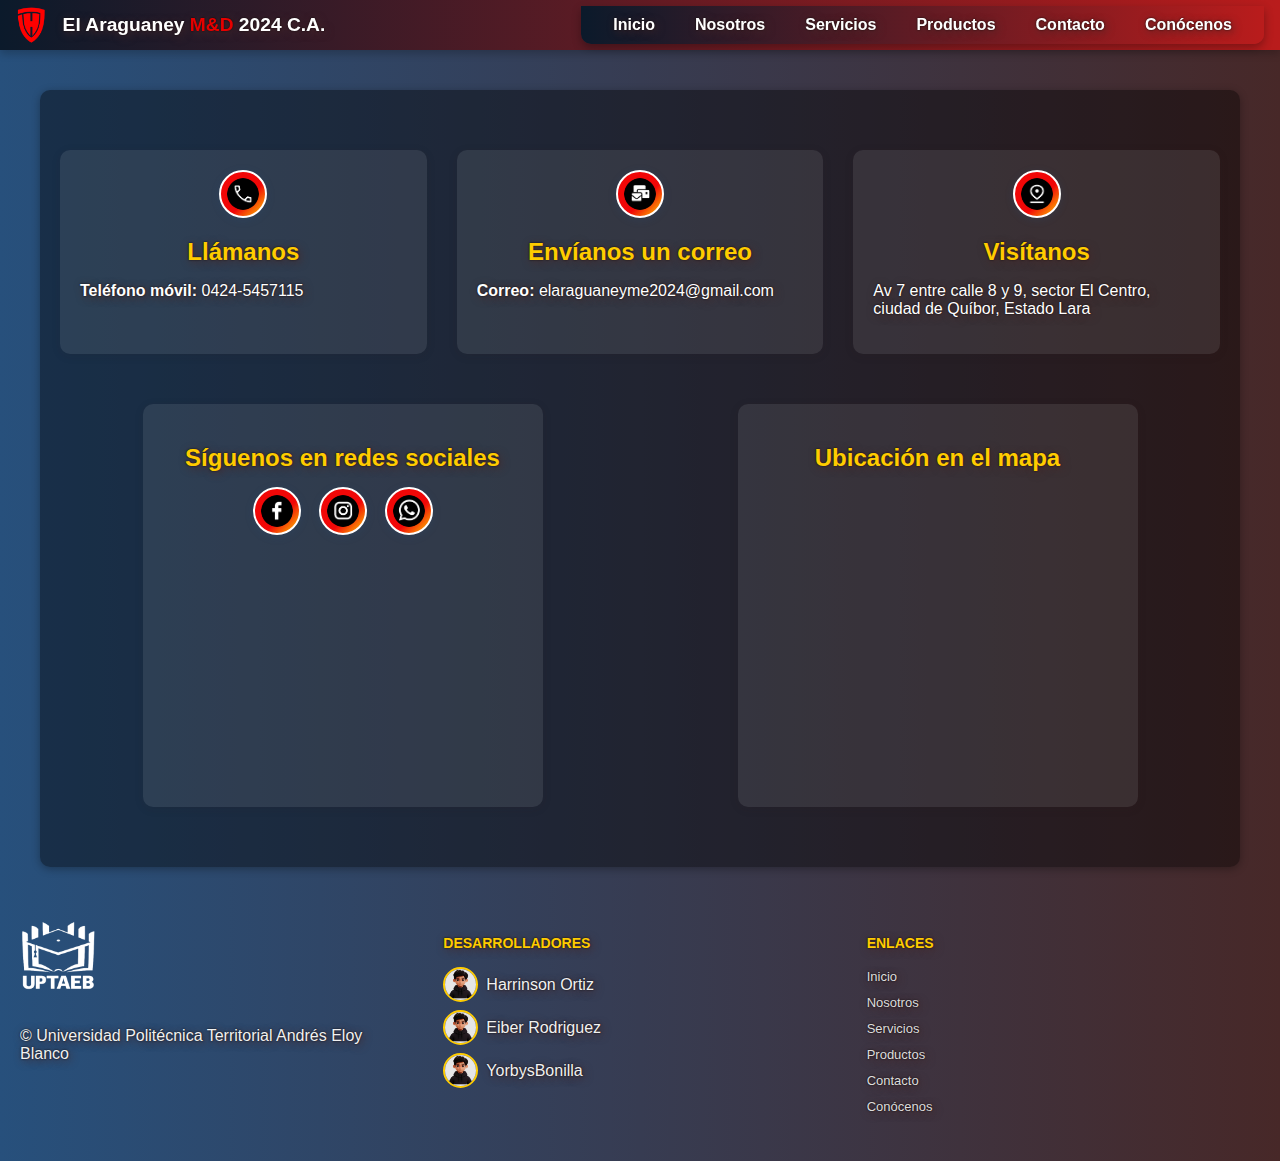
<file: contacto.html>
<!DOCTYPE html>
<html lang="es">
<head>
  <meta charset="UTF-8">
  <meta name="viewport" content="width=device-width, initial-scale=1.0">
  <title>Contacto</title>
  <link rel="stylesheet" href="css/styles.css">
  <link rel="stylesheet" href="css/contacto.css">
</head>

<body>

  <!-- Encabezado fijo con logo y menú -->
  <header>
    <div class="logo-container">
      <img src="multimedia/imagenes/logo.png" class="logo-icon" alt="Logo M&D">
      <a href="index.html" class="titulo">
        El Araguaney <span class="resaltado">M&amp;D</span> 2024 C.A.
      </a>
    </div>

    
     <div class="navbar">
  <!-- Checkbox invisible que controla el menú -->
  <input type="checkbox" id="menu-toggle" class="menu-toggle">

  <!-- Botón hamburguesa -->
  <label for="menu-toggle" class="menu-btn">☰</label>

  <!-- Menú -->
  <ul id="menu" class="menu">
    <li><a href="index.html">Inicio</a></li>
    <li><a href="nosotros.html">Nosotros</a></li>
    <li><a href="servicios.html">Servicios</a></li>
    <li><a href="productos.html">Productos</a></li>
    <li><a href="contacto.html">Contacto</a></li>
    <li><a href="conocenos.html">Conócenos</a></li>
  </ul>
</div>
  </header>

  <!-- Contenido principal con fondo de ancho completo y bloques centrados -->
  <main>
    <section class="contacto">
      <div class="bloques-contacto">
  <div class="bloque">
          <img src="multimedia/imagenes/telefono.png" alt="Teléfono" class="centrada">
          <h2>Llámanos</h2>
          <p><strong>Teléfono móvil:</strong> 0424-5457115</p>
        </div>
  <div class="bloque">
          <img src="multimedia/imagenes/correo.png" alt="Correo electrónico" class="centrada">
          <h2>Envíanos un correo</h2>
          <p><strong>Correo:</strong> elaraguaneyme2024@gmail.com</p>
        </div>
  <div class="bloque">
          <img src="multimedia/imagenes/direccion.png" alt="Dirección" class="centrada">
          <h2>Visítanos</h2>
          <p>Av 7 entre calle 8 y 9, sector El Centro, ciudad de Quíbor, Estado Lara</p>
        </div>
  <div class="bloque">
          <h2>Síguenos en redes sociales</h2>
          <div class="redes-sociales">
            <a href="https://facebook.com/tuempresa" target="_blank" rel="noopener noreferrer">
              <img src="multimedia/imagenes/facebook.png" alt="Facebook" class="img-sociales">
            </a>
            <a href="https://instagram.com/tuempresa" target="_blank" rel="noopener noreferrer">
              <img src="multimedia/imagenes/instagram.png" alt="Instagram" class="img-sociales">
            </a>
            <a href="https://wa.me/584245457115" target="_blank" rel="noopener noreferrer">
              <img src="multimedia/imagenes/whatsapp.png" alt="WhatsApp" class="img-sociales">
            </a>
          </div>
        </div>
  <div class="bloque">
          <h2>Ubicación en el mapa</h2>
          <iframe 
            src="https://www.google.com/maps/embed?pb=!1m16!1m12!1m3!1d314.7161710241416!2d-69.61931592820751!3d9.924451598410242!2m3!1f0!2f0!3f0!3m2!1i1024!2i768!4f13.1!2m1!1sBanco%20de%20Venezuela!5e1!3m2!1ses!2sve!4v1754262930697!5m2!1ses!2sve" 
            width="600" 
            height="450" 
            style="border:0;" 
            allowfullscreen="" 
            loading="lazy" 
            referrerpolicy="no-referrer-when-downgrade">
          </iframe>
        </div>
      </div>
    </section>
  </main>

  <!-- Pie de página -->
 <!-- Footer -->
  <footer class="footer">
    <div class="footer-container">
      <!-- Logo -->
      <div class="footer-col">
        <img src="multimedia/imagenes/uptaeb.png" alt="uptaeb" class="logo">
        <p>&copy; Universidad Politécnica Territorial Andrés Eloy Blanco</p>
      </div>

      <!-- Desarrolladores -->
      <div class="footer-col">
        <h4>DESARROLLADORES</h4>
        <ul class="devs-list">
          <li class="dev">
            <img src="multimedia/imagenes/dev.jpeg" alt="Harrinson">
            <span>Harrinson Ortiz</span>
          </li>
          <li class="dev">
            <img src="multimedia/imagenes/dev.jpeg" alt="Eiber">
            <span>Eiber Rodriguez</span>
          </li>
          <li class="dev">
            <img src="multimedia/imagenes/dev.jpeg" alt="Yorbis">
            <span>YorbysBonilla</span>
          </li>
        </ul>
      </div>

      <!-- Enlaces -->
      <div class="footer-col">
        <h4>ENLACES</h4>
        <ul>
          <li><a href="index.html">Inicio</a></li>
          <li><a href="nosotros.html">Nosotros</a></li>
          <li><a href="servicios.html">Servicios</a></li>
          <li><a href="productos.html">Productos</a></li>
          <li><a href="contacto.html">Contacto</a></li>
          <li><a href="conocenos.html">Conócenos</a></li>
        </ul>
      </div>

      <!-- Redes Sociales -->
      
    </div>
  </footer>

</body>
</html>
</file>
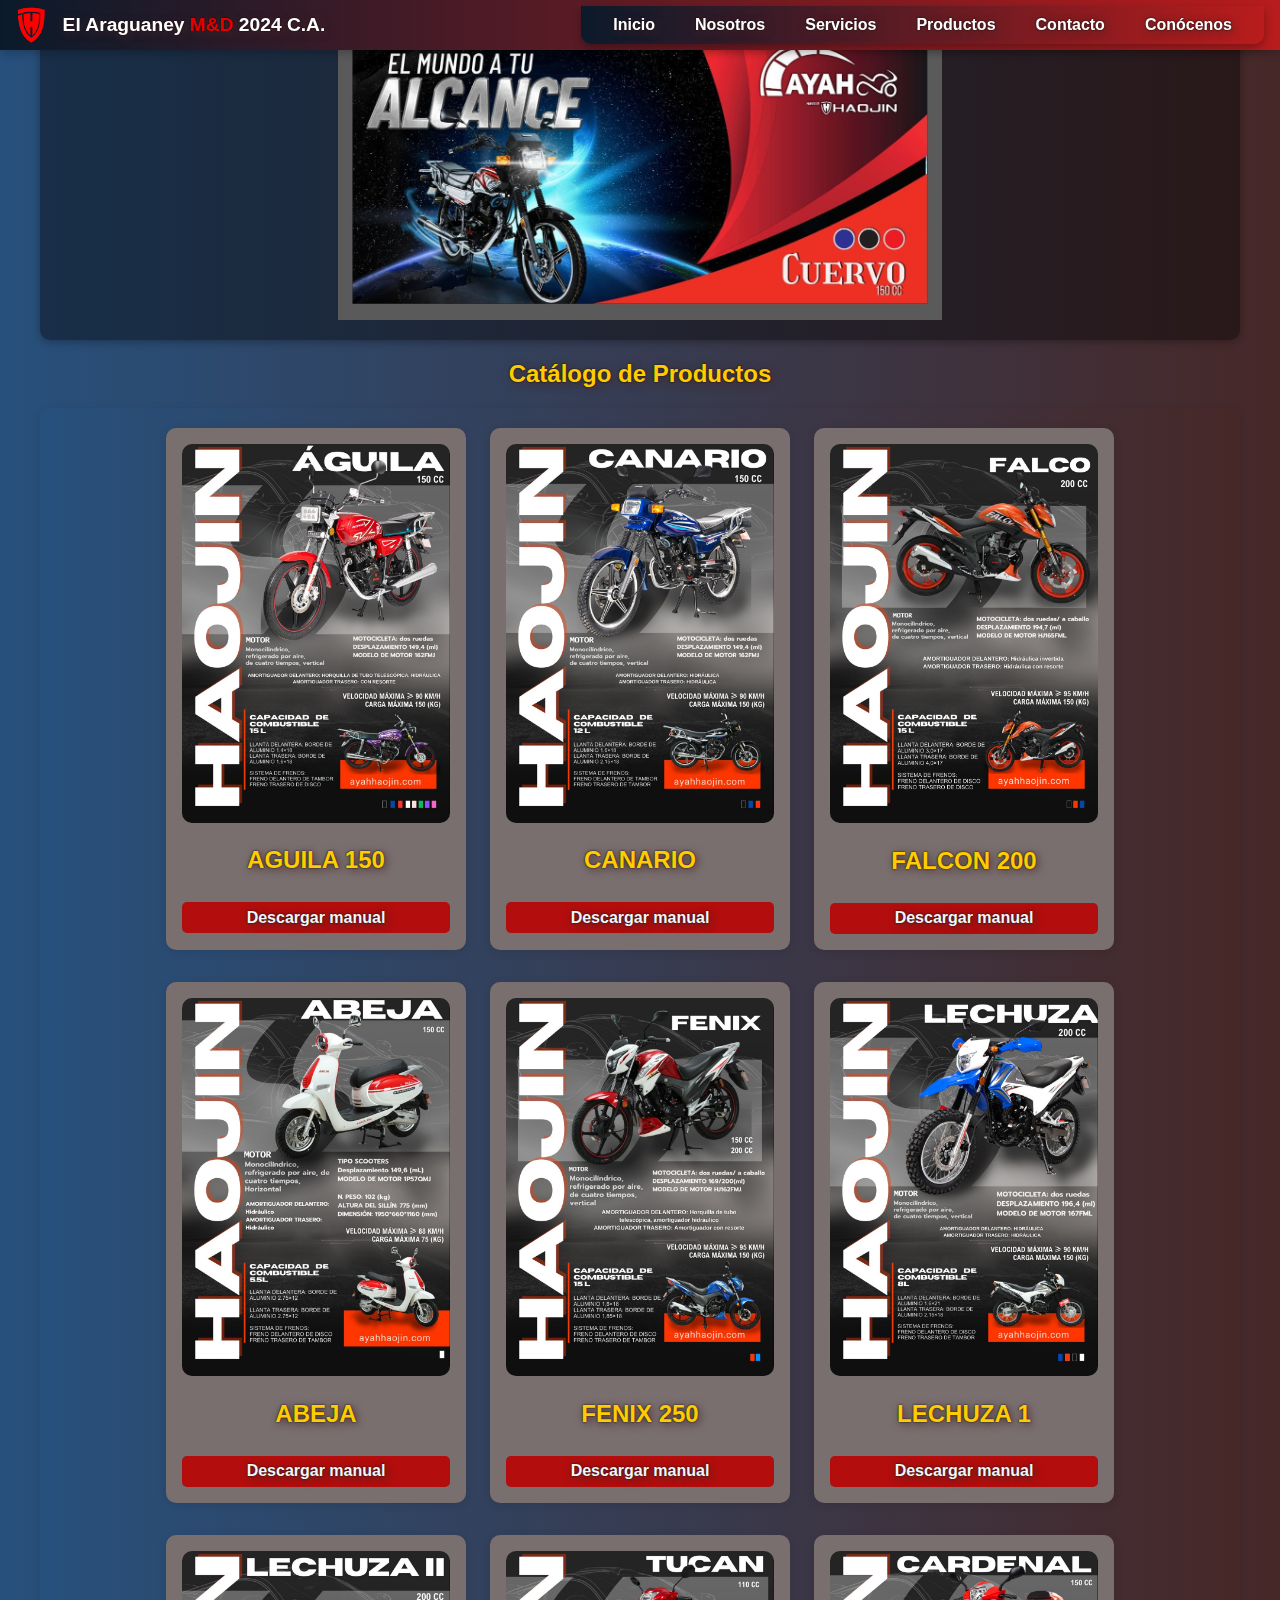
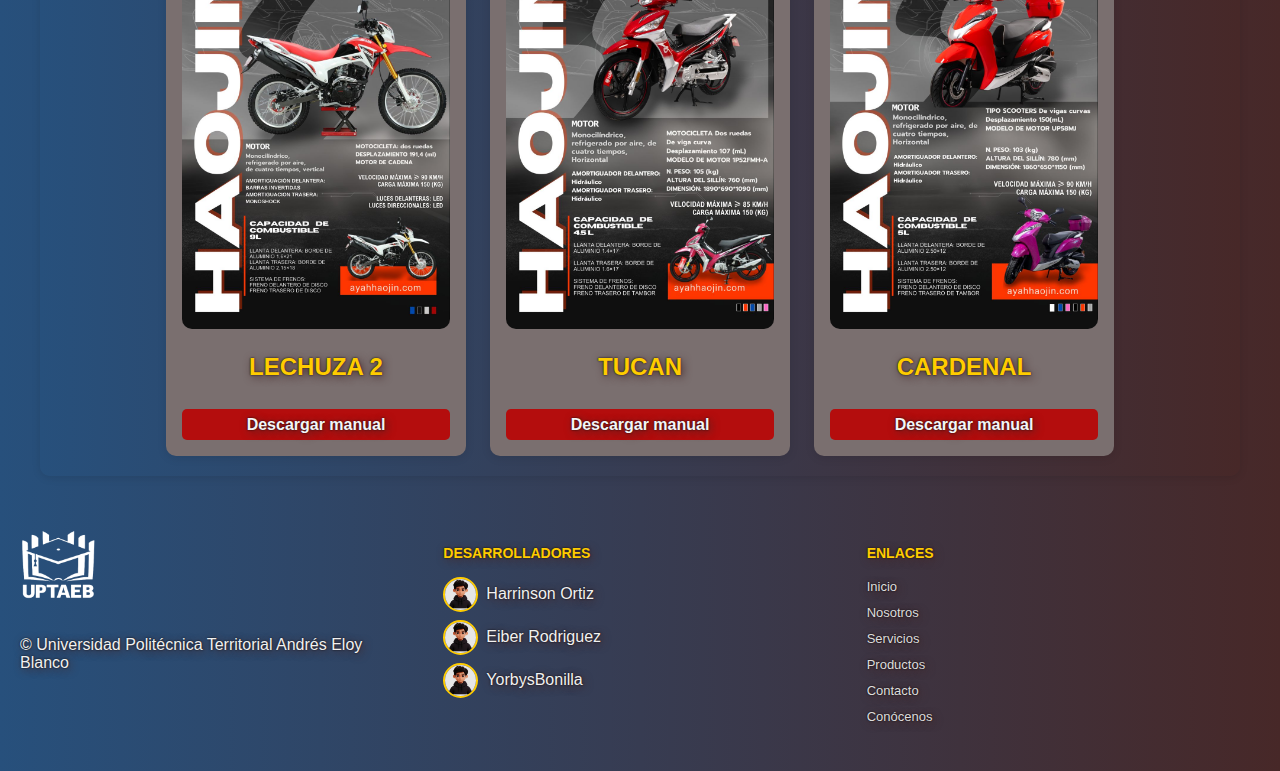
<file: productos.html>
<!DOCTYPE html>
<html lang="es">
<head>
  <meta charset="UTF-8">
  <meta name="viewport" content="width=device-width, initial-scale=1.0">
  <title>productos</title>
  <link rel="stylesheet" href="css/styles.css">
  <link rel="stylesheet" href="css/productos.css">
</head>
<body>

<header>
  <div class="logo-container">
    
    <img src="multimedia/imagenes/logo.png" class="logo-icon" alt="Logo M&D">
    
    <a href="index.html" class="titulo">
      El Araguaney <span class="resaltado">M&amp;D</span> 2024 C.A.
    </a>
  </div>

   <div class="navbar">
  <!-- Checkbox invisible que controla el menú -->
  <input type="checkbox" id="menu-toggle" class="menu-toggle">

  <!-- Botón hamburguesa -->
  <label for="menu-toggle" class="menu-btn">☰</label>

  <!-- Menú -->
  <ul id="menu" class="menu">
    <li><a href="index.html">Inicio</a></li>
    <li><a href="nosotros.html">Nosotros</a></li>
    <li><a href="servicios.html">Servicios</a></li>
    <li><a href="productos.html">Productos</a></li>
    <li><a href="contacto.html">Contacto</a></li>
    <li><a href="conocenos.html">Conócenos</a></li>
  </ul>
</div>
</header>



<section class="carrusel">
  <div class="slides">
    <div class="slide"><img src="multimedia/imagenes/carrusel1.jpeg" alt="Imagen 1"></div>
    <div class="slide"><img src="multimedia/imagenes/carrusel2.jpeg" alt="Imagen 2"></div>
    <div class="slide"><img src="multimedia/imagenes/carrusel3.jpeg" alt="Imagen 3"></div>
    <div class="slide"><img src="multimedia/imagenes/carrusel4.jpg" alt="Imagen 4"></div>
    <div class="slide"><img src="multimedia/imagenes/carrusel5.jpg" alt="Imagen 5"></div>
  </div>
</section>





<h2>Catálogo de Productos</h2>
<div class="catalogo">

  <div class="moto">
    <a href="multimedia/imagenes/aguila.jpg" target="_blank">
      <img src="multimedia/imagenes/aguila.jpg" alt="Aguila 150"> </a>
    <div class="lupa"></div>
    <div class="moto-info">
      <h2>AGUILA 150</h2>
      <a href="multimedia/manual/manual de uso de md.pdf" target="_blank" download class="btn-download">Descargar manual</a>
    </div>
  </div>

  <div class="moto">
    <a href="multimedia/imagenes/canario.jpg" target="_blank">
      <img src="multimedia/imagenes/canario.jpg" alt="canario"></a>
    <div class="lupa"></div>
    <div class="moto-info">
      <h2>CANARIO</h2>
      <a href="multimedia/manual/manual de uso de md.pdf" target="_blank" download class="btn-download">Descargar manual</a>
    </div>
  </div>

  <div class="moto">
    <a href="multimedia/imagenes/falco.jpg" target="_blank">
      <img src="multimedia/imagenes/falco.jpg" alt="falcon 200"></a>
    <div class="lupa"></div>
    <div class="moto-info">
      <h2>FALCON 200</h2>
      <a href="multimedia/manual/manual de uso de md.pdf" target="_blank" download class="btn-download">Descargar manual</a>
    </div>
  </div>

  <div class="moto">
    <a href="multimedia/imagenes/abeja.jpg" target="_blank">
      <img src="multimedia/imagenes/abeja.jpg" alt="abeja"></a>
    <div class="lupa"></div>
    <div class="moto-info">
      <h2>ABEJA</h2>
      <a href="multimedia/manual/manual de uso de md.pdf" target="_blank" download class="btn-download">Descargar manual</a>
    </div>
  </div>

  <div class="moto">
    <a href="multimedia/imagenes/fenix.jpg" target="_blank">
      <img src="multimedia/imagenes/fenix.jpg" alt="fenix 250"></a>
    <div class="lupa"></div>
    <div class="moto-info">
      <h2>FENIX 250</h2>
      <a href="multimedia/manual/manual de uso de md.pdf" target="_blank" download class="btn-download">Descargar manual</a>
    </div>
  </div>

  <div class="moto">
    <a href="multimedia/imagenes/lechuza.jpg" target="_blank">
      <img src="multimedia/imagenes/lechuza.jpg" alt="lechuza 1"></a>
    <div class="lupa"></div>
    <div class="moto-info">
      <h2>LECHUZA 1</h2>
      <a href="multimedia/manual/manual de uso de md.pdf" target="_blank" download class="btn-download">Descargar manual</a>
    </div>
  </div>

  <div class="moto">
    <a href="multimedia/imagenes/lechuza2.jpg" target="_blank">
      <img src="multimedia/imagenes/lechuza2.jpg" alt="lechuza 2"></a>
    <div class="lupa"></div>
    <div class="moto-info">
      <h2>LECHUZA 2</h2>
      <a href="multimedia/manual/manual de uso de md.pdf" target="_blank" download class="btn-download">Descargar manual</a>
    </div>
  </div>

  <div class="moto">
    <a href="multimedia/imagenes/tucan.jpeg" target="_blank">
      <img src="multimedia/imagenes/tucan.jpeg" alt="Tucan"></a>
    <div class="lupa"></div>
    <div class="moto-info">
      <h2>TUCAN</h2>
      <a href="multimedia/manual/manual de uso de md.pdf" target="_blank" download class="btn-download">Descargar manual</a>
    </div>
  </div>

  <div class="moto">
    <a href="multimedia/imagenes/cardenal.jpeg" target="_blank">
      <img src="multimedia/imagenes/cardenal.jpeg" alt="cardenal"></a>
    <div class="lupa"></div>
    <div class="moto-info">
      <h2>CARDENAL</h2>
      <a href="multimedia/manual/manual de uso de md.pdf" target="_blank" download class="btn-download">Descargar manual</a>
    </div>
  </div>

</div>

<!-- Footer -->
  <footer class="footer">
    <div class="footer-container">
      <!-- Logo -->
      <div class="footer-col">
        <img src="multimedia/imagenes/uptaeb.png" alt="uptaeb" class="logo">
        <p>&copy; Universidad Politécnica Territorial Andrés Eloy Blanco</p>
      </div>

      <!-- Desarrolladores -->
      <div class="footer-col">
        <h4>DESARROLLADORES</h4>
        <ul class="devs-list">
          <li class="dev">
            <img src="multimedia/imagenes/dev.jpeg" alt="Harrinson">
            <span>Harrinson Ortiz</span>
          </li>
          <li class="dev">
            <img src="multimedia/imagenes/dev.jpeg" alt="Eiber">
            <span>Eiber Rodriguez</span>
          </li>
          <li class="dev">
            <img src="multimedia/imagenes/dev.jpeg" alt="Yorbis">
            <span>YorbysBonilla</span>
          </li>
        </ul>
      </div>

      <!-- Enlaces -->
      <div class="footer-col">
        <h4>ENLACES</h4>
        <ul>
          <li><a href="index.html">Inicio</a></li>
          <li><a href="nosotros.html">Nosotros</a></li>
          <li><a href="servicios.html">Servicios</a></li>
          <li><a href="productos.html">Productos</a></li>
          <li><a href="contacto.html">Contacto</a></li>
          <li><a href="conocenos.html">Conócenos</a></li>
        
        </ul>
      </div>

      <!-- Redes Sociales -->
      
    </div>
  </footer>

</body>
</html>
</file>
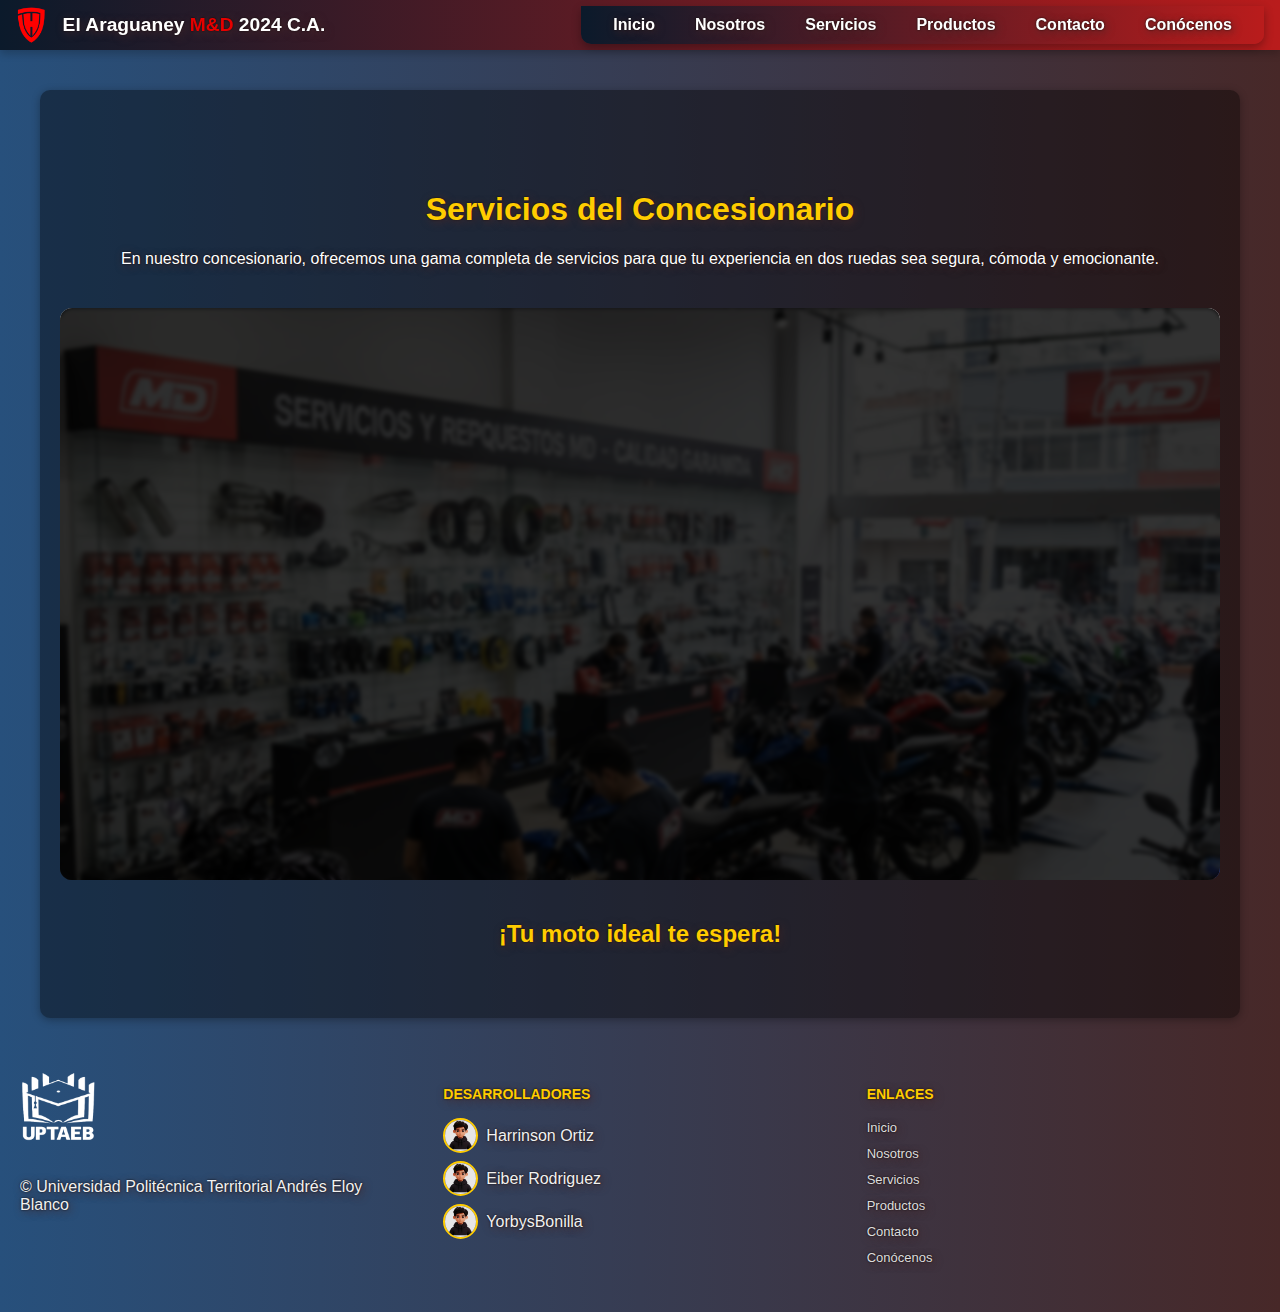
<file: servicios.html>
<!DOCTYPE html>
<html lang="es">
<head>
  <meta charset="UTF-8">
  <meta name="viewport" content="width=device-width, initial-scale=1.0">
  <title>Servicios</title>
  <link rel="stylesheet" href="css/styles.css">
  <link rel="stylesheet" href="css/servicios.css"> <!-- Usamos el mismo CSS para coherencia -->
</head>
<body>

<header>
  <div class="logo-container">
    <img src="multimedia/imagenes/logo.png" class="logo-icon" alt="Logo M&D">
    <a href="index.html" class="titulo">
      El Araguaney <span class="resaltado">M&amp;D</span> 2024 C.A.
    </a>
  </div>

   <div class="navbar">
  <!-- Checkbox invisible que controla el menú -->
  <input type="checkbox" id="menu-toggle" class="menu-toggle">

  <!-- Botón hamburguesa -->
  <label for="menu-toggle" class="menu-btn">☰</label>

  <!-- Menú -->
  <ul id="menu" class="menu">
    <li><a href="index.html">Inicio</a></li>
    <li><a href="nosotros.html">Nosotros</a></li>
    <li><a href="servicios.html">Servicios</a></li>
    <li><a href="productos.html">Productos</a></li>
    <li><a href="contacto.html">Contacto</a></li>
    <li><a href="conocenos.html">Conócenos</a></li>
  </ul>
</div>
</header>

<main>
  <section class="nosotros"> <!-- reutilizamos la clase para estilos generales -->
    <h1>Servicios del Concesionario</h1>
    <p>En nuestro concesionario, ofrecemos una gama completa de servicios para que tu experiencia en dos ruedas sea segura, cómoda y emocionante.</p>

    <div class="contenedor-nosotros servicios-grid"> <!-- reutilizamos contenedor de bloques -->
      <div class="bloque servicio">
        <h2> Asesoría Personalizada</h2>
        <p>Te ayudamos a elegir la moto ideal según tu estilo de vida, presupuesto y preferencias.</p>
      </div>

      <div class="bloque servicio">
        <h2>Mantenimiento especializado</h2>
        <p>Mantenimiento preventivo, reparaciones y diagnóstico especializado.</p>
      </div>


      <div class="bloque servicio">
        <h2> Trámites y Documentación</h2>
        <p>Nos encargamos de gestionar la documentación necesaria para que tu compra sea rápida y segura.</p>
      </div>

      <div class="bloque servicio">
        <h2> Accesorios y equipamiento</h2>
        <p>Venta de cascos, guantes, chaquetas, alarmas y más artículos para tu seguridad y estilo.</p>
      </div>

      <div class="bloque servicio">
        <h2> Soporte técnico y atención al cliente</h2>
        <p>Estamos disponibles para resolver tus dudas, coordinar servicios y brindarte asistencia personalizada.</p>
      </div>



      <div class="bloque servicio">
        <h2>Productos y repuestos</h2>
        <p>Repuestos originales y de calidad: motor 150cc, frenos de disco, tanque de 13 litros, ideal para ciudad.</p>
      </div>
    </div>

    <h2 style="text-align:center; margin-top:40px;">¡Tu moto ideal te espera!</h2>
  </section>
</main>

<!-- Footer -->
  <footer class="footer">
    <div class="footer-container">
      <!-- Logo -->
      <div class="footer-col">
        <img src="multimedia/imagenes/uptaeb.png" alt="uptaeb" class="logo">
        <p>&copy; Universidad Politécnica Territorial Andrés Eloy Blanco</p>
      </div>

      <!-- Desarrolladores -->
      <div class="footer-col">
        <h4>DESARROLLADORES</h4>
        <ul class="devs-list">
          <li class="dev">
            <img src="multimedia/imagenes/dev.jpeg" alt="Harrinson">
            <span>Harrinson Ortiz</span>
          </li>
          <li class="dev">
            <img src="multimedia/imagenes/dev.jpeg" alt="Eiber">
            <span>Eiber Rodriguez</span>
          </li>
          <li class="dev">
            <img src="multimedia/imagenes/dev.jpeg" alt="Yorbis">
            <span>YorbysBonilla</span>
          </li>
        </ul>
      </div>

      <!-- Enlaces -->
      <div class="footer-col">
        <h4>ENLACES</h4>
        <ul>
          <li><a href="index.html">Inicio</a></li>
          <li><a href="nosotros.html">Nosotros</a></li>
          <li><a href="servicios.html">Servicios</a></li>
          <li><a href="productos.html">Productos</a></li>
          <li><a href="contacto.html">Contacto</a></li>
          <li><a href="conocenos.html">Conócenos</a></li>
        </ul>
      </div>

      <!-- Redes Sociales -->
      
    </div>
  </footer>

</body>
</html>
</file>
<file: css/styles.css>
/* =========================
   GLOBAL
========================= */
* {
  box-sizing: border-box; /* Incluye padding y border en el ancho y alto de los elementos */
}

html, body {
  height: 100%; /* Asegura que la página ocupe todo el alto de la ventana */
  margin: 0;    /* Quita margen por defecto */
  padding: 0;   /* Quita padding por defecto */
  font-family: Arial, sans-serif; /* Fuente principal */
  color: #fff;  /* Color de texto por defecto */
  background: linear-gradient(90deg, #27507c, #472828); /* Fondo degradado */
  text-shadow: 2px 2px 8px #472828, 0 0 2px #000; /* Sombra ligera para texto */
}

/* =========================
   NAVBAR RESPONSIVA SIN JS
========================= */
.navbar {
  position: relative;             /* Posicionamiento relativo para hijos absolutos */
  display: flex;                  /* Flex para alinear elementos horizontalmente */
  justify-content: space-between; /* Espacio entre logo y menú */
  align-items: center;            /* Centrado vertical */
  padding: 10px 20px;             /* Espacio interno */
  background: linear-gradient(90deg, #0b1a2b, #b91c1c); /* Fondo degradado */
  border-radius: 0 0 10px 10px;   /* Bordes redondeados en la parte inferior */
  box-shadow: 0 4px 10px rgba(0,0,0,0.3); /* Sombra para elevar navbar */
}

/* Ocultar checkbox del menú hamburguesa */
.menu-toggle {
  display: none;
}

/* Botón hamburguesa */
.menu-btn {
  font-size: 28px;   /* Tamaño del icono */
  color: #ffcc00;    /* Color amarillo */
  cursor: pointer;   /* Cursor de puntero */
  background: none;  /* Sin fondo */
  border: none;      /* Sin borde */
  display: none;     /* Oculto por defecto en escritorio */
}

/* Menú principal en escritorio */
.menu {
  list-style: none;  /* Quitar viñetas */
  margin: 0;
  padding: 0;
  display: flex;     /* Flex para alinear horizontalmente */
  gap: 1rem;         /* Espacio entre enlaces */
}

.menu li a {
  color: #fff;           /* Texto blanco */
  text-decoration: none; /* Sin subrayado */
  font-weight: bold;     /* Negrita */
  padding: 8px 12px;     /* Espacio interno */
  border-radius: 5px;    /* Bordes redondeados */
  transition: background 0.3s; /* Animación suave al pasar el mouse */
}

.menu li a:hover {
  background: rgba(255,255,255,0.2); /* Fondo semitransparente al hover */
  color: #ffcc00;                     /* Cambia el texto a amarillo */
}

/* =========================
   HEADER COMPACTO
========================= */
header {
  position: fixed;      /* Fijo en la parte superior */
  top: 0;
  left: 0;
  width: 100%;
  height: 50px;         /* Altura compacta */
  display: flex;        /* Flex para alinear contenido */
  justify-content: space-between;
  align-items: center;
  gap: 1rem;
  flex-wrap: wrap;      /* Permite que elementos se acomoden si no caben */
  padding: 0 1rem;
  background: linear-gradient(90deg, #0b1a2b, #b91c1c);
  color: white;
  box-shadow: 0 4px 8px rgba(0,0,0,0.2); /* Sombra ligera */
  z-index: 1000;        /* Sobre otros elementos */
}

/* Contenedor logo y título */
.logo-container {
  display: flex;
  align-items: center;
  gap: 0.5rem;
}

.logo-icon {
  height: 40px;
  width: auto;
}

/* Título de la página o logo textual */
.titulo {
  font-size: 1.2rem;
  font-weight: bold;
  color: white;
  text-decoration: none;
  padding: 0.2rem 0.4rem;
  border-radius: 5px;
  transition: all 0.3s ease; /* Transición suave */
}

.titulo:hover {
  background-color: rgba(255,255,255,0.1); /* Fondo semitransparente al hover */
  transform: scale(1.05);                  /* Escala ligera */
}

/* Menú header */
.menu-header {
  list-style: none;
  display: flex;
  gap: 0.5rem;
  margin: 0;
  padding: 0;
}

.menu-header li a {
  display: inline-block;
  background: transparent;
  color: white;
  padding: 0.3rem 0.6rem;
  border-radius: 5px;
  font-weight: 600;
  font-size: 0.9rem;
  text-decoration: none;
  cursor: pointer;
  position: relative;
  overflow: hidden;
  transition: all 0.3s ease;
}

/* Efecto hover con pseudo-elemento */
.menu-header li a::after {
  content: "";
  position: absolute;
  left: -100%;
  top: 0;
  width: 100%;
  height: 100%;
  background: rgba(255,255,255,0.2);
  transition: left 0.4s ease;
}

.menu-header li a:hover::after {
  left: 0; /* Barra animada al pasar el mouse */
}

.menu-header li a:hover {
  background: rgba(255,255,255,0.2);
  color: #0b1a2b;
  transform: scale(1.05);
  box-shadow: 0 4px 8px rgba(0,0,0,0.3);
}

/* Resaltado de texto */
.resaltado {
  color: #e60000; /* Rojo intenso */
}

/* =========================
   MAIN Y SECCIONES
========================= */
main, section {
  padding-top: 70px; /* Compensa header fijo */
}

section, .intro-motos, .videos, .catalogo, .nosotros, .servicios, .contacto, .conocenos {
  padding: 20px;
  border-radius: 10px;
  margin: 20px auto;
  max-width: 1200px;
  background: rgba(0,0,0,0.4); /* Fondo semitransparente */
  box-shadow: 0 2px 8px rgba(0,0,0,0.3);
}

main {
  max-width: 2000px;
  margin: auto;
  background: none;       /* Sin fondo */
  box-shadow: none;       /* Sin sombra */
}

/* Sección Nosotros */
.nosotros {
  padding: 80px 20px 50px 20px; /* Espacios superior e inferior específicos */
  text-align: center;
  max-width: 1200px;
}

.nosotros h2 {
  color: #ffcc00; /* Color amarillo para títulos */
  text-shadow: 2px 2px 8px #472828, 0 0 2px #000; /* Sombra para resaltar */
}

/* =========================
   BLOQUES Y CONTENEDORES
========================= */
.contenedor-nosotros {
  display: flex;
  flex-wrap: wrap;       /* Permite que los bloques bajen de línea */
  justify-content: center;
  gap: 30px;
  margin: 40px auto;
  max-width: 1200px;
}

.bloque, .bloque-contacto {
  max-width: 98vw;  /* Limita ancho en pantallas pequeñas */
  min-width: 0;
  margin: 10px auto;
  width: auto;
  box-sizing: border-box;
}

.bloque {
  background: rgba(230, 226, 226, 0.1); /* Fondo semitransparente */
  border-radius: 10px;
  box-shadow: 0 2px 10px rgba(51, 28, 28, 0.1); /* Sombra suave */
  padding: 20px;
  flex: 1 1 300px;
  max-width: 200px;
  min-width: 280px;
  color: #fff;
  text-shadow: 2px 2px 8px #472828, 0 0 2px #000;
}

.bloque h2 {
  color: #ffcc00;
  font-size: 24px;
  margin-bottom: 15px;
  text-align: center;
  text-shadow: 2px 2px 8px #472828, 0 0 2px #000;
}

.bloque ul {
  padding-left: 20px;
}

.bloque li {
  margin-bottom: 10px;
}

.bloque:hover {
  background: rgba(255, 255, 255, 0.2); /* Cambio de fondo al hover */
}

/* =========================
   IMAGEN CON TEXTO
========================= */
.imagen-con-texto {
  position: relative;
  width: 100%;
  max-width: 1600px;
  margin: 0 auto 30px;
  border-radius: 12px;
  overflow: hidden;
  background: linear-gradient(90deg, #27507c, #472828);
  box-shadow: 0 4px 15px rgba(0,0,0,0.3);
}

.imagen-con-texto img {
  width: 100%;
  height: 1100px;
  object-fit: cover;
  display: block;
  filter: brightness(60%) blur(2px); /* Imagen oscura y desenfocada de fondo */
  transition: transform 0.5s ease;   /* Animación al hacer hover */
}

.imagen-con-texto:hover img {
  transform: scale(1.05); /* Zoom al pasar mouse */
}

.imagen-con-texto .texto-encima {
  position: absolute;
  top: 50%;
  left: 50%;
  transform: translate(-50%, -50%); /* Centrar texto sobre la imagen */
  text-align: center;
  color: #fff;
  z-index: 2; /* Por encima de la imagen */
}

.imagen-con-texto .texto-principal {
  font-size: 2.5rem;
  font-weight: bold;
  margin: 0;
}

.imagen-con-texto .texto-secundario {
  font-size: 1.2rem;
  margin-top: 10px;
}

/* =========================
   FOOTER
========================= */
.footer {
  background: linear-gradient(90deg, #27507c, #472828);
  color: #f1f1f1;
  padding: 30px 20px;
  text-shadow: 2px 2px 8px #472828, 0 0 2px #000;
}

.footer-container {
  display: grid;
  grid-template-columns: repeat(auto-fit, minmax(200px, 1fr));
  gap: 30px;
}

.footer-col h4 {
  margin-bottom: 10px;
  font-size: 14px;
  font-weight: bold;
  text-transform: uppercase;
  color: #ffcc00;
  text-shadow: 2px 2px 8px #472828, 0 0 2px #000;
}

.footer-col ul {
  list-style: none;
  padding: 0;
}

.footer-col ul li {
  margin: 8px 0;
}

.footer-col ul li a {
  text-decoration: none;
  color: #ddd;
  font-size: 13px;
  transition: color 0.3s;
}

.footer-col ul li a:hover {
  color: #fff;
}

.footer .logo {
  width: 80px;
  margin-bottom: 10px;
}

.devs-list {
  list-style: none;
  padding: 0;
}

.dev {
  display: flex;
  align-items: center;
  gap: 8px;
  margin: 6px 0;
}

.dev img {
  width: 35px;
  height: 35px;
  border-radius: 50%;
  border: 2px solid #ffcc00;
}

/* Redes sociales */
.social a {
  margin-right: 10px;
  font-size: 18px;
  color: #ddd;
  display: inline-block;
  transition: color 0.3s;
  animation: float 3s ease-in-out infinite; /* Efecto flotante */
}

.social a:hover {
  color: #fff;
}

/* =========================
   ANIMACIONES
========================= */
@keyframes fadeInUp {
  from {
    opacity: 0;
    transform: translateY(30px); /* Inicia debajo y transparente */
  }
  to {
    opacity: 1;
    transform: translateY(0); /* Aparece en posición normal */
  }
}

@keyframes float {
  0%, 100% { transform: translateY(0); }
  50% { transform: translateY(-5px); } /* Movimiento vertical suave */
}

/* =========================
   MEDIA QUERIES
========================= */
@media (max-width: 900px) {
  .menu-btn {
    display: block; /* Muestra botón hamburguesa en tablet y móvil */
  }

  .menu {
    display: none;             /* Menú oculto por defecto */
    flex-direction: column;    /* Columnas para móvil */
    width: 100%;
    background: rgba(0,0,0,0.8);
    border-radius: 8px;
    margin-top: 10px;
    text-align: center;
  }

  .menu-toggle:checked ~ .menu {
    display: flex; /* Muestra menú al activar checkbox */
  }

  .menu li {
    padding: 10px 0;
  }
}

@media (max-width: 768px) {
  .imagen-con-texto .texto-principal {
    font-size: 1.5rem; /* Reduce texto principal en móvil */
  }
  .imagen-con-texto .texto-secundario {
    font-size: 1rem; /* Reduce texto secundario en móvil */
  }
}
</file>
<file: css/contacto.css>
/* Imagen del mapa responsive dentro del bloque */

.bloque h2 + img, .bloque img.mapa-img {
  width: 100%;
  max-width: 400px;
  height: auto;
  display: block;
  margin: 0 auto 10px auto;
  border-radius: 10px;
  box-sizing: border-box;
}
@media (max-width: 600px) {
  /* Hace que el iframe del mapa sea más pequeño y se adapte a pantallas pequeñas */
  .mapa iframe {
    max-width: 98vw;
    width: 98vw;
    height: 180px;
  }
}
@media (max-width: 900px) {
  /* Hace que los bloques de contacto ocupen casi todo el ancho en móvil/tablet */
  .bloque-contacto {
    max-width: 98vw;
    min-width: 0;
    margin: 10px auto;
    width: auto;
    box-sizing: border-box;
  }
}
@media (max-width: 768px) {
  /* Hace que los bloques de contacto se apilen en columna y se adapten a móvil */
  .bloques-contacto {
    flex-direction: column;
    align-items: center;
    gap: 20px;
    max-width: 100vw;
  }
  /* Ajusta el ancho y padding de los bloques en móvil */
  .bloque-contacto, .bloque-contacto-mapa {
    width: 90vw;
    max-width: 400px;
    min-width: 0;
    margin: 10px auto;
    padding: 20px;
    box-sizing: border-box;
    display: block;
  }
  /* Hace el mapa más pequeño en móvil */
  .bloque-contacto-mapa iframe {
    width: 100%;
    min-width: 0;
    max-width: 100vw;
    height: 180px;
  }
  /* Iconos más pequeños en móvil */
  .centrada {
    width: 32px;
    height: 32px;
  }
  /* Títulos más pequeños en móvil */
  .bloque-contacto h2, .bloque-contacto-mapa h2 {
    font-size: 1.1rem;
  }
}
@media (max-width: 700px) {
  /* Más ajustes para pantallas aún más pequeñas */
  .bloques-contacto {
    flex-direction: column;
    align-items: stretch;
    gap: 12px;
    max-width: 100vw;
  }
  .bloque-contacto, .bloque-contacto-mapa {
    max-width: 98vw;
    min-width: 0;
    width: 98vw;
    margin: 8px auto;
    padding: 10px;
    font-size: 0.98rem;
    box-sizing: border-box;
  }
  .bloque-contacto-mapa iframe {
    width: 100%;
    min-width: 0;
    max-width: 100vw;
    height: 180px;
  }
  .centrada {
    width: 32px;
    height: 32px;
  }
  .bloque-contacto h2, .bloque-contacto-mapa h2 {
    font-size: 1.1rem;
  }
}
@media (max-width: 700px) {
  /* Ajustes para pantallas muy pequeñas (teléfonos) */
  .bloques-contacto {
    flex-direction: column;
    align-items: center;
    gap: 14px;
    max-width: 100vw;
  }
  .bloque-contacto {
    max-width: 95vw;
    min-width: 0;
    width: 95vw;
    margin: 8px auto;
    padding: 10px;
    font-size: 0.98rem;
  }
  .bloque-contacto.mapa {
    max-width: 98vw;
    min-width: 0;
    width: 98vw;
  }
  .bloque-contacto iframe {
    width: 98vw;
    min-width: 0;
    max-width: 100vw;
    height: 220px;
  }
  .centrada {
    width: 32px;
    height: 32px;
  }
  .bloque-contacto h2 {
    font-size: 1.1rem;
  }
}
/* Animación de hover para bloques de contacto (efecto de levantar y sombra) */
@keyframes bloqueNosotrosHover {
  0% {
    transform: scale(1) translateY(0);
    box-shadow: 0 2px 10px rgba(51,28,28,0.1);
  }
  60% {
    transform: scale(1.04) translateY(-8px);
    box-shadow: 0 8px 24px rgba(51,28,28,0.15);
  }
  100% {
    transform: scale(1.02) translateY(-5px);
    box-shadow: 0 4px 15px rgba(51,28,28,0.2);
  }
}

/* Efecto hover: fondo más claro al pasar el mouse */
.bloque-contacto:hover {
  background: rgba(255, 255, 255, 0.2);
}


/* Títulos principales de los bloques de contacto */

.bloque-contacto h2 {
  color: #ffcc00;
  text-shadow: 2px 2px 8px #472828, 0 0 2px #000;
}
/* Ajustes de ancho para el bloque del mapa en escritorio */
.bloque-contacto.mapa {
  max-width: 1000px;
  min-width: 300px;
  width: 100%;
  margin: 0 auto 20px auto;
}
  /* Íconos de redes sociales con mismo estilo que los de contacto (círculo, degradado, borde blanco, sombra) */
.img-sociales {
  width: 48px;
  height: 48px;
  border-radius: 50%;
  background: linear-gradient(135deg, #f10707 60%, #ffcc00 100%);
  box-shadow: 0 2px 8px rgba(39,80,124,0.2);
  padding: 6px;
  object-fit: cover;
  border: 2px solid #fff;
  transition: transform 0.3s;
  display: block;
  margin: 0;
}
.img-sociales:hover {
  /* Efecto hover para los íconos de redes sociales */
  transform: scale(1.1) rotate(-5deg);
  box-shadow: 0 4px 16px rgba(39,80,124,0.3);
}
/* Contenedor de todos los bloques */
/* Contenedor de todos los bloques de contacto: usa flexbox para centrar y espaciar */
.bloques-contacto {
  display: flex;
  flex-wrap: wrap;
  justify-content: center;
  gap: 30px;
  max-width: 1200px;
  margin: 0 auto;
}

/* Bloque individual de contacto: fondo semitransparente, bordes redondeados, sombra, padding */
.bloque-contacto {
  background: rgba(255, 255, 255, 0.027);
  border-radius: 10px;
  box-shadow: 0 2px 10px rgba(0,0,0,0.1);
  padding: 20px;
@keyframes bloqueHover {
  0% {
    transform: scale(1) translateY(0);
    box-shadow: 0 2px 10px rgba(39,80,124,0.2);
  }
  60% {
    transform: scale(1.04) translateY(-8px);
    box-shadow: 0 8px 24px rgba(39,80,124,0.25);
  }
  100% {
    transform: scale(1.02) translateY(-5px);
    box-shadow: 0 4px 15px rgba(39,80,124,0.3);
  }
}

/* Efecto hover para los bloques de contacto (fondo más claro) */
.bloque-contacto:hover {
  background: rgba(255, 255, 255, 0.2);
}

}



.bloque-contacto {
  background: rgba(255, 255, 255, 0.027);
  border-radius: 10px;
  box-shadow: 0 2px 10px rgba(0,0,0,0.1);
  padding: 20px;
  width: 100%;
  max-width: 400px;
  text-align: center;
  transition: all 0.3s ease;
  color: #fff;
  margin-bottom: 20px;

  border-radius: 10px;
  display: block;
}
/* Contenedor principal de la sección "Contacto / Nosotros" */
/* Contenedor principal de la sección contacto: centra y da espacio a los bloques */
.contacto {
  width: 100%;                     
  padding: 50px 20px;              
  box-sizing: border-box;          
  display: flex;                   
  flex-wrap: wrap;                 
  justify-content: center;
  gap: 30px;                       
}

/* Cada bloque dentro de contacto */
/* Bloques principales de contacto */
/* Bloque de contacto general (no usado en todos los módulos) */
.bloque-contacto-todos {
  background: rgba(255, 255, 255, 0.027); 
  border-radius: 10px;         
  box-shadow: 0 2px 10px rgba(0,0,0,0.1); 
  padding: 20px;               
  width: 500px;                /* ancho uniforme */
  max-width: 100%;             /* no se salga del contenedor */
  text-align: center;          
  transition: all 0.3s ease;   
  color: #fff;                 
}
/* Bloque de redes sociales (no usado en todos los módulos) */
.bloque-contacto-redes {
  background: rgba(255, 255, 255, 0.027);
  border-radius: 10px;
  box-shadow: 0 2px 10px rgba(0, 0, 0, 0.1);
  padding: 20px;
  width: 300px;
  max-width: 300px;
  text-align: center;
  transition: all 0.3s ease;
  color:#fff;
}

/* Bloque especial para el mapa: ancho, centrado, color de texto y sombra */
.bloque-contacto-mapa {
  flex: 1 1 100%;        /* permite que crezca dentro del contenedor */
  max-width: 300px;     /* ancho máximo del bloque */
  min-width: 1200px;      /* ancho mínimo para móviles */
  margin: 0 auto;        /* centra el bloque dentro del contenedor */
  text-align: center;
  padding: 0;            /* opcional, quita padding si quieres que el mapa ocupe todo el bloque */
  border-radius: 10px;   /* mantiene bordes redondeados */
  color: #ffcc00;
  text-shadow: 2px 2px 8px #472828, 0 0 2px #000;
}

/* Mapa embebido: el iframe ocupa todo el ancho del bloque */
.bloque iframe {
  width: 100%;
  height: 300px;
  max-width: 100%;
  border-radius: 10px;
  display: block;
  margin: 0 auto;
  box-sizing: border-box;
}
/* Bloque genérico: ancho máximo y centrado */
.bloque {
  max-width: 400px;
  margin-left: auto;
  margin-right: auto;
}

/* Efecto hover en bloques generales */
.bloque-todos:hover {
 background: rgba(255, 255, 255, 0.2);
 transform: translateY(-5px);
 box-shadow: 0 4px 15px rgba(0,0,0,0.3);
}

.bloque-redes:hover {
  background: rgba(255, 255, 255, 0.2);
  transform: translateY(-5px);
  box-shadow: 0 4px 15px rgba(0,0,0,0.3);
}
/* Títulos dentro de cada bloque */
/* Título dentro de los bloques de contacto: separación y tamaño */
.bloque-contacto h2 {
  margin-bottom: 15px;
  font-size: 1.5rem;
}

/* Párrafos dentro de los bloques */
@media (max-width: 900px) {
  /* Centra y pone blanco el texto de los bloques de contacto solo en móvil */
  .bloque-contacto p,
  .bloque-contacto strong,
  .bloque-contacto span,
  .bloque-contacto {
    color: #fff !important;
    text-align: center !important;
  }
}

/* Iconos centrados */
/* Iconos de contacto (teléfono, correo, dirección): círculo, degradado, borde blanco, sombra */
.centrada {
  display: block;
  margin: 0 auto 10px;
  width: 48px;
  height: 48px;
  border-radius: 50%;
  background: linear-gradient(135deg, #f10707 60%, #ffcc00 100%);
  box-shadow: 0 2px 8px rgba(39,80,124,0.2);
  padding: 6px;
  object-fit: cover;
  border: 2px solid #fff;
  transition: transform 0.3s;
}
/* Efecto hover para los iconos de contacto */
.centrada:hover {
  transform: scale(1.1) rotate(-5deg);
  box-shadow: 0 4px 16px rgba(39,80,124,0.3);
}

/* Redes sociales */
/* Listado de redes sociales en el footer: sin viñetas y centrado */
.redes ul {
  list-style: none;
  padding-left: 0;
  text-align: center;
}

/* Elementos de la lista de redes sociales */
.redes li {
  margin: 10px 0;
  font-size: 18px;
}

/* Enlaces de redes sociales en el footer */
.redes a {
  color: #fff;
}
/* Centrar los iconos de redes sociales en el bloque de contacto */
.redes-sociales {
  display: flex;
  justify-content: center;
  align-items: center;
  gap: 18px;
  margin: 12px 0 0 0;
}
.redes-sociales a {
  display: flex;
  align-items: center;
  justify-content: center;
}
.img-sociales {
  display: block;
  margin: 0;
}
.redes a:hover {
  text-decoration: underline;
}
</file>
<file: css/productos.css>
/* Títulos principales de productos */
h2 {
  color: #ffcc00;
  text-shadow: 2px 2px 8px #472828, 0 0 2px #000;
   text-align: center;
}
/* Si hay otros elementos con color #ffcc00, aplicar también el sombreado */
.bloque h2, .footer-col h4 {
  color: #ffcc00;
  text-shadow: 2px 2px 8px #472828, 0 0 2px #000;
}
/* Títulos principales de productos */
h2 {
  color: #ffcc00;
  text-shadow: 2px 2px 8px #472828, 0 0 2px #000;
}

.intro-motos, .videos, .catalogo {
    background: linear-gradient(90deg, #27507c, #472828); /* blanco semitransparente */
  padding: 20px;
  border-radius: 10px; /* bordes suaves como el header/footer */
  margin: 20px auto;
  max-width: 1200px; /* centra y limita ancho */
  box-shadow: 0 2px 8px rgba(0,0,0,0.1); /* sombra ligera */
}

.carrusel {
  position: relative;
  width: 100%;
  max-width: 1200px; /* Ancho máximo para el carrusel */
  height: auto; /* Ajusta el alto */
  margin: auto;
  overflow: hidden;
  border-radius: 10px;
}

.slides {
  display: flex;
  
  animation: deslizar 20s infinite;
}

.slide {
  flex: 0 0 100%;
  display: flex;
  justify-content: center;
  align-items: center;
  }

.slide img {
  width: auto;       /* Mantiene ancho natural */
  height: 300px;     /* Ajusta alto fijo */
  object-fit: contain; /* No recorta imagen */
}

@keyframes deslizar {
  0%   { transform: translateX(0%); }
  20%  { transform: translateX(-100%); }  /* 1ª imagen */
  40%  { transform: translateX(-200%); }  /* 2ª imagen */
  60%  { transform: translateX(-300%); }  /* 3ª imagen */
  80%  { transform: translateX(-400%); }  /* 4ª imagen */
  100% { transform: translateX(0%); }     /* vuelve a inicio */
}




/* Carrusel de videos */
.videos {
    padding: 2rem; /* Espacio interno alrededor de la sección */
    background-color: #ffffff; /* Fondo blanco */
    text-align: center; /* Centra el contenido dentro de esta sección */
}

.video-carrusel {
    display: flex; /* Organiza los videos en fila usando flexbox */
    justify-content: center; /* Centra los videos horizontalmente */
    gap: 15rem; /* Espacio muy grande entre los videos */
    flex-wrap: wrap; /* Permite que los videos salten a la siguiente línea en pantallas pequeñas */
    margin-top: 1rem; /* Margen arriba para separar del contenido anterior */
}

.video-carrusel video {
    width: 250px; /* Ancho fijo para cada video */
    height: auto; /* Altura proporcional al ancho */
    border-radius: 10px; /* Bordes redondeados en los videos */
    box-shadow: 0 5px 12px rgba(238, 8, 8, 0.795); /* Sombra roja intensa para destacar */
}

/* Catálogo de motos */
.catalogo {
  display: flex; /* Flexbox para organizar las motos en fila */
  flex-wrap: wrap; /* Permite que las motos bajen a la siguiente línea si no caben */
  gap: 2rem 1.5rem; /* Espacio vertical y horizontal entre elementos */
  justify-content: center; /* Centra horizontalmente todo el catálogo */
}

/* Tarjeta individual de moto */
.moto {
    overflow: visible; /* Permite que el contenido sobresalga (útil para la imagen ampliada) */
    position: relative; /* Necesario para el manejo del z-index */
    border-radius: 10px; /* Bordes redondeados en la tarjeta */
    transition: transform 0.4s ease; /* Transición suave para transformaciones */
    background-color: #7a6f6f; /* Fondo blanco para la tarjeta */
    padding: 1rem; /* Espacio interno */
    box-shadow: 0 2px 10px rgba(0, 0, 0, 0.1); /* Sombra ligera para dar profundidad */
    text-align: center; /* Centra el texto dentro de la tarjeta */
    width: 100%; /* La tarjeta ocupa todo el ancho disponible */
    max-width: 300px; /* Pero no supera los 300px */
}

/* Imagen dentro de la tarjeta */
.moto img {
    width: 100%; /* Imagen ocupa todo el ancho del contenedor */
    height: auto; /* Mantiene proporción */
    border-radius: 10px; /* Bordes redondeados en la imagen */
    transition: transform 0.4s ease; /* Transición suave para el zoom */
    cursor: pointer; /* Cambia el cursor para indicar interactividad */
    object-fit: cover; /* Corta la imagen para cubrir el área sin deformar */
    position: relative; /* Para controlar el orden de apilamiento */
    z-index: 1; /* Imagen en nivel bajo para que el texto y botón estén encima */
}

/* Al pasar el mouse sobre la tarjeta, la imagen hace zoom */
.moto:hover img {
    transform: scale(1.1); /* Aumenta la imagen un 30% */
    position: relative; /* Mantiene posición relativa */
    z-index: 10; /* Se coloca por encima para que no quede oculta */
}

/* Contenedor de información y botón de descarga */
.moto-info,
.btn-download {
    position: relative; /* Para controlar el orden de apilamiento */
    z-index: 10; /* Texto y botón siempre encima de la imagen */
}

/* Botón para descargar el manual */
.btn-download {
    display: inline-block; /* Se comporta como botón */
    margin-top: 0.5rem; /* Separación arriba */
    padding: 0.4rem 0.8rem; /* Espaciado interno */
    background-color: #b40d0d; /* Color azul oscuro */
    color: rgb(244, 245, 247); /* Texto blanco */
    border-radius: 5px; /* Bordes redondeados */
    cursor: pointer; /* Cambia el cursor para indicar clickeable */
    font-weight: 600; /* Texto semi negrita */
    text-decoration: none; /* Sin subrayado */
    text-align: center; /* Centra el texto dentro del botón */
    width: 100%; /* Botón ocupa todo el ancho del contenedor padre */
    box-sizing: border-box; /* Incluye padding y borde en el ancho total */
    transition: background-color 0.3s ease; /* Transición suave al cambiar color */
}

/* Cambio de color al pasar el mouse sobre el botón */
.btn-download:hover {
    background-color: #002a60; /* Azul más oscuro */
}
</file>
<file: css/servicios.css>
/* =========================
   TÍTULOS GENERALES
========================= */
h1, h2 {
  color: #ffcc00;
  text-shadow: 2px 2px 8px #472828, 0 0 2px #000;
}

/* =========================
   SECCIÓN SERVICIOS
========================= */
.servicios {
  padding: 80px 20px 50px 20px; /* 80px arriba, 50px abajo */
  background: linear-gradient(90deg, #27507c, #472828);
  font-family: 'Segoe UI', sans-serif; 
  color: #ffcc00;                     
  border-radius: 10px;             
  max-width: 1200px;               
  margin: 20px auto;              
  box-shadow: 0 2px 8px rgba(0,0,0,0.1); 
}

/* Título principal de la sección */
.servicios h1 {
  text-align: center;
  font-size: 36px;
  color: #ffcc00;
  margin-bottom: 15px;
}

/* Párrafos en la sección servicios */
.servicios p {
  text-align: center;             
  max-width: 800px;               
  margin: 0 auto 40px;            
  font-size: 18px;                
  line-height: 1.6;               
  color: #ffcc00;
}

/* =========================
   CONTENEDORES DE BLOQUES
========================= */
.contenedor-servicios {
  display: flex;                  
  flex-wrap: wrap;               
  justify-content: center;        
  gap: 30px;                     
  margin: 40px auto;
  max-width: 1200px;
}

/* =========================
   BLOQUES DE SERVICIOS
========================= */
.bloque {
  background: rgba(255,255,255,0.1); /* semitransparente para ver el fondo */
  border-radius: 10px;            
  box-shadow: 0 2px 10px rgba(0,0,0,0.1); 
  padding: 20px; 
  min-width: 280px;
  max-width: 300px;
  color: #fff;                     
  text-align: center;

  /* Animación */
  opacity: 0;                
  animation: fadeInUp 0.8s forwards; 
  transition: all 0.3s ease;
}

/* Animación escalonada */
.contenedor-servicios .bloque:nth-child(1) { animation-delay: 0.1s; }
.contenedor-servicios .bloque:nth-child(2) { animation-delay: 0.3s; }
.contenedor-servicios .bloque:nth-child(3) { animation-delay: 0.5s; }
.contenedor-servicios .bloque:nth-child(4) { animation-delay: 0.7s; }
.contenedor-servicios .bloque:nth-child(5) { animation-delay: 0.9s; }

/* Hover de los bloques */
.bloque:hover {
  background: rgba(255, 255, 255, 0.2);
  transform: translateY(-5px) scale(1.02);
  box-shadow: 0 6px 20px rgba(0,0,0,0.3);
}

/* Títulos dentro de los bloques */
.bloque h2 {
  color: #ffcc00;
  font-size: 24px;
  margin-bottom: 15px;
  text-align: center;
}

/* Listas dentro de los bloques */
.bloque ul {
  padding-left: 20px;
}

.bloque li {
  margin-bottom: 10px;
}

/* =========================
   ANIMACIONES
========================= */
@keyframes fadeInUp {
  0% {
    opacity: 0;
    transform: translateY(30px);
  }
  100% {
    opacity: 1;
    transform: translateY(0);
  }
}

/* =========================
   GRID CON IMAGEN DE FONDO
========================= */
.servicios-grid {
  display: flex;
  flex-wrap: wrap;
  justify-content: center;
  gap: 30px;
  position: relative; /* necesario para overlay */
  background-image: url("imagenes/taller.png");
  background-size: cover;
  background-position: center;
  background-repeat: no-repeat;
  border-radius: 12px;
  padding: 40px;
}

/* Overlay oscuro para contraste */
.servicios-grid::before {
  content: "";
  position: absolute;
  top: 0;
  left: 0;
  width: 100%;
  height: 100%;
  background: rgba(0, 0, 0, 0.8);
  backdrop-filter: blur(2px);
  border-radius: 12px;
  z-index: 1;
}

/* Bloques encima del overlay */
.servicios-grid .bloque {
  position: relative;
  z-index: 2;
}
</file>
